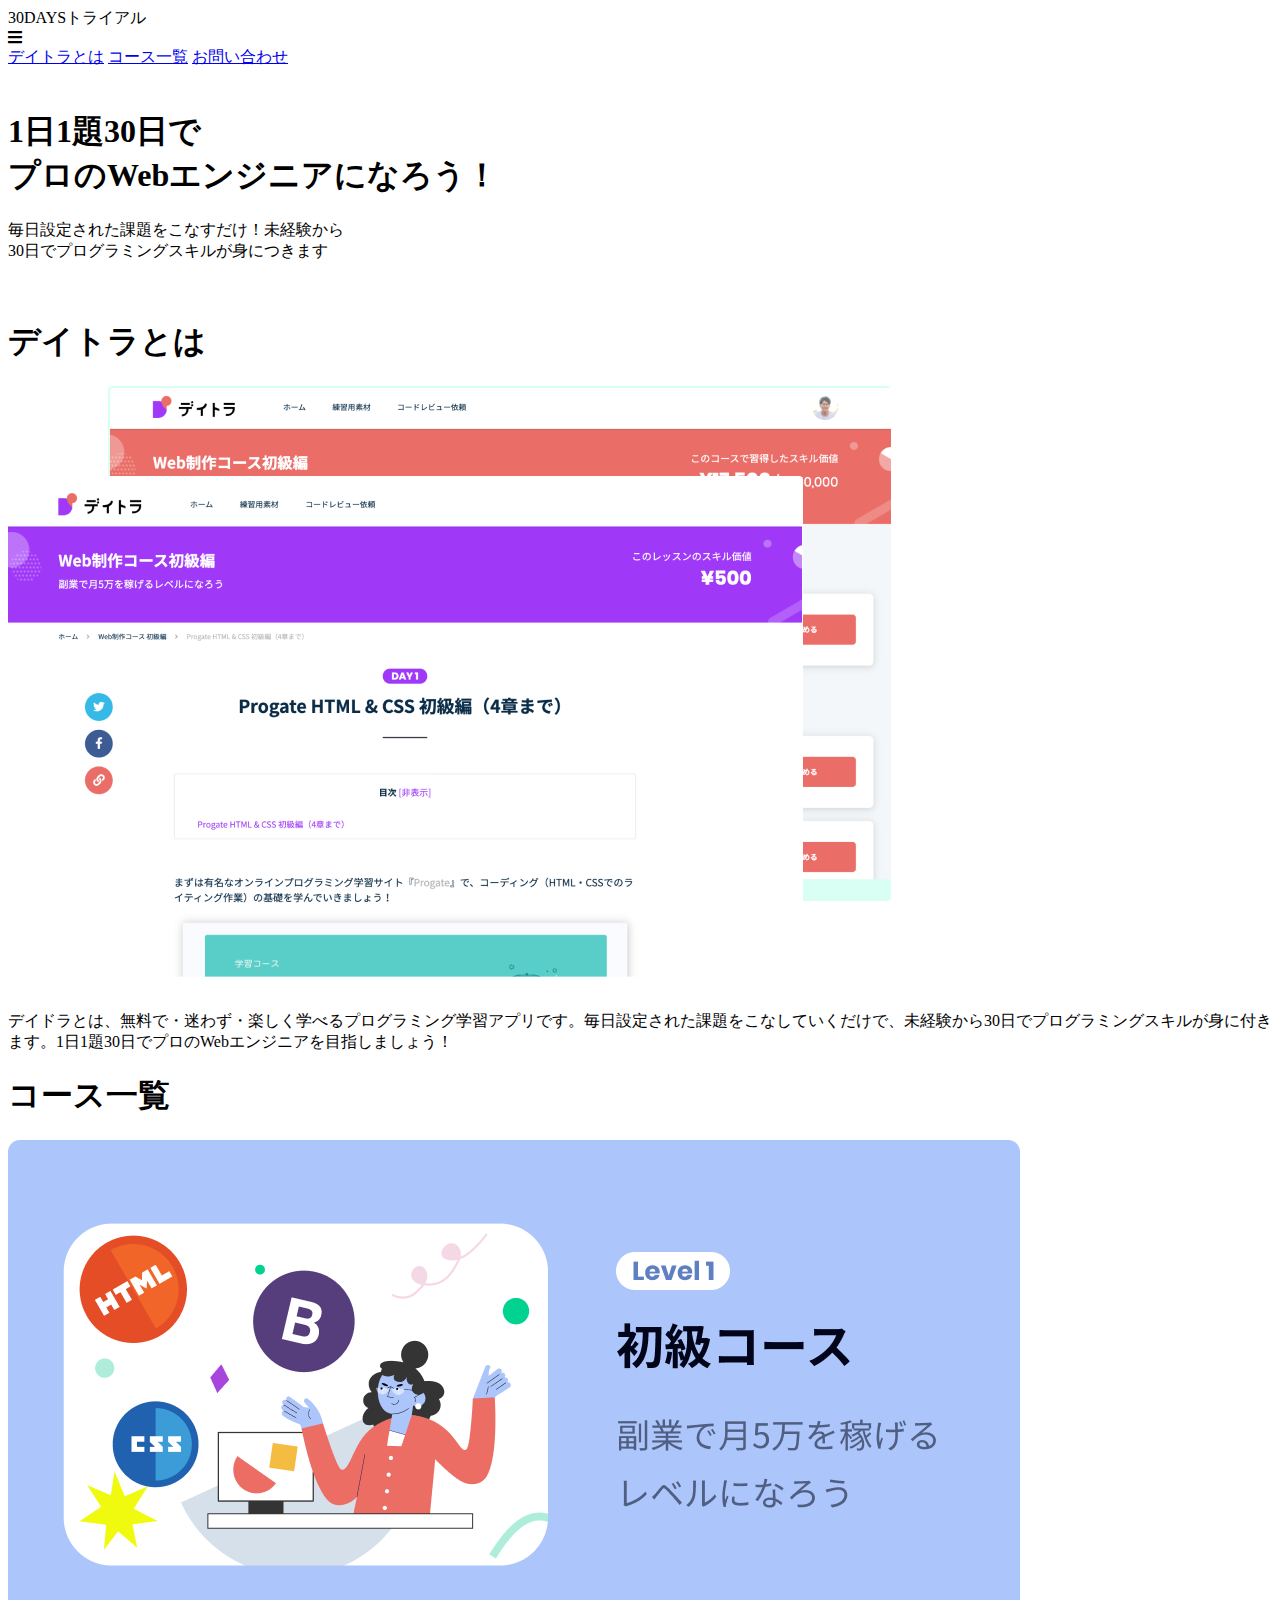
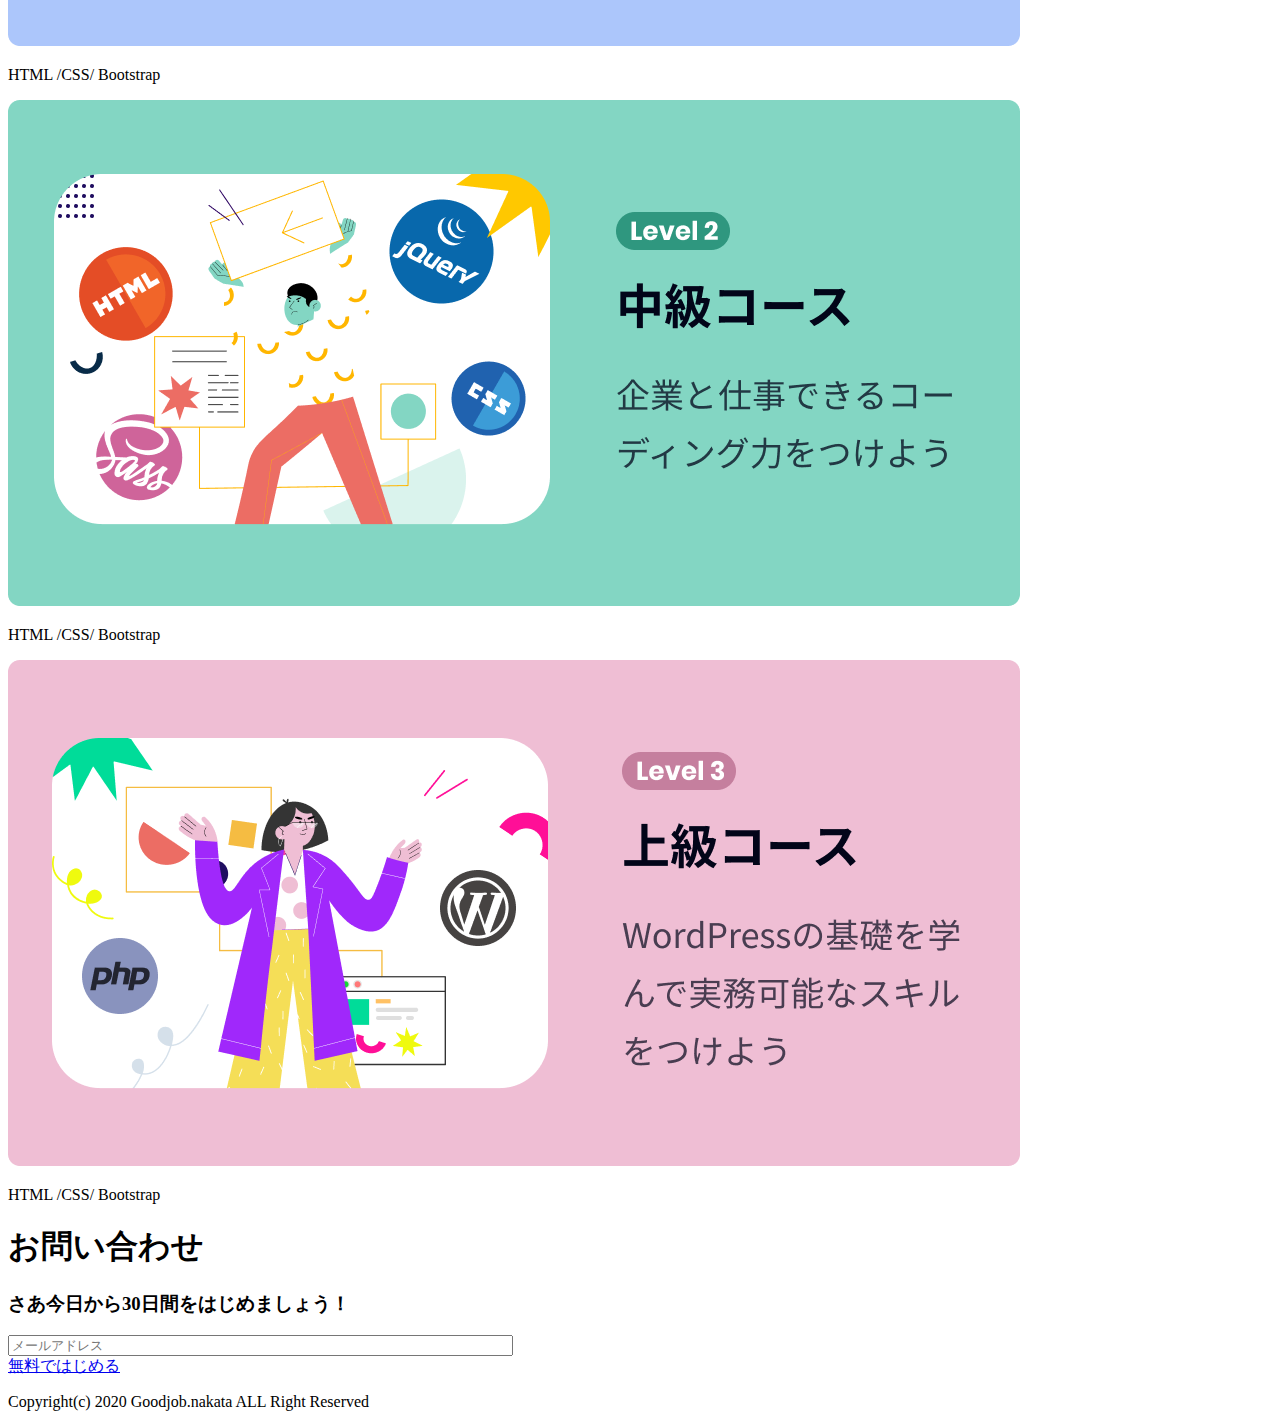
<file: index.html>
<!doctype html>
<html>
<head>
<meta charset="utf-8">
<title>210120_Coding_Training</title>
<link href="https://satori8901.github.io/satori8901.github.io/css/style.css" rel="stylesheet" type="text/css">
<link href="https://satori8901.github.io/satori8901.github.io/css/reset.css" rel="stylesheet" type="text/css">
<link href="https://satori8901.github.io/satori8901.github.io/css/Responsive.css" rel="stylesheet" type="text/css">
<link href="https://use.fontawesome.com/releases/v5.6.1/css/all.css" rel="stylesheet">
<meta name="viewport" content="width=device-width, initial-scale=1.0, maximum-scale=1.0, minimum-scale=1.0">
</head>
	<header>
      <div class="container">
		<div class="header-left">
			<div class="logo">30DAYSトライアル</div>
		</div>
		<span class="i-bar"><i class="fas fa-bars"></i></span>
		<div class="header-right">
			<a href="#">デイトラとは</a>
			<a href="#">コース一覧</a>
			<a href="#">お問い合わせ</a>
		  
	  </div>
	  </div>
	</header>
	
	
	<div class="top-wrapper">
　　　　　<div class="container">
		  <h1>1日1題30日で<br>プロのWebエンジニアになろう！</h1>
		 <p>毎日設定された課題をこなすだけ！未経験から<br>30日でプログラミングスキルが身につきます</p>
　　　　　</div>	  
	</div>
	
	
	<div class="about-wrapper">
		<div class="container">
			<div class="heading">
			   <h1>デイトラとは</h1>
			</div>
             <div class="flex-container">
				 <div class="flex-item1">
					 <img src="img/about.png" alt="">
				 </div>
				 <div class="flex-item1">
					 <p>デイドラとは、無料で・迷わず・楽しく学べるプログラミング学習アプリです。毎日設定された課題をこなしていくだけで、未経験から30日でプログラミングスキルが身に付きます。1日1題30日でプロのWebエンジニアを目指しましょう！</p>
				 </div>
				 
			 </div>
	    </div>
	</div>
	
	
	<div class="course-wrapper">
	 <div class="container">
	   <div class="heading"><h1>コース一覧</h1></div>
	   <div class="flex-container2">
		
		<div class="flex-item2">
			<img src="img/web_first.png" alt="">
			<p>HTML /CSS/ Bootstrap</p>
		</div>
		 
		 <div class="flex-item2">
			<img src="img/web_second.png" alt="">
			<p>HTML /CSS/ Bootstrap</p>
		</div>
		 
		 <div class="flex-item2">
			<img src="img/web_third.png" alt="">
			<p>HTML /CSS/ Bootstrap</p>
		</div>
	  </div>
	 </div>
	</div>
	
	
	<div class="message-wrapper">
	  <div class="container">
		<div class="heading"><h1>お問い合わせ</h1></div>
		<div class="message-contents">
			<h3>さあ今日から30日間をはじめましょう！</h3>
			<div class="male-box">
				<input type="text" size="60" placeholder="メールアドレス">
			</div>
			<div class="message-btn">
				<a href="#">無料ではじめる</a>
			</div>
		</div>
		
	  </div>
	</div>
	
	<footer><p>Copyright(c) 2020 Goodjob.nakata ALL Right Reserved</p></footer>

<body>
</body>
</html>
</file>
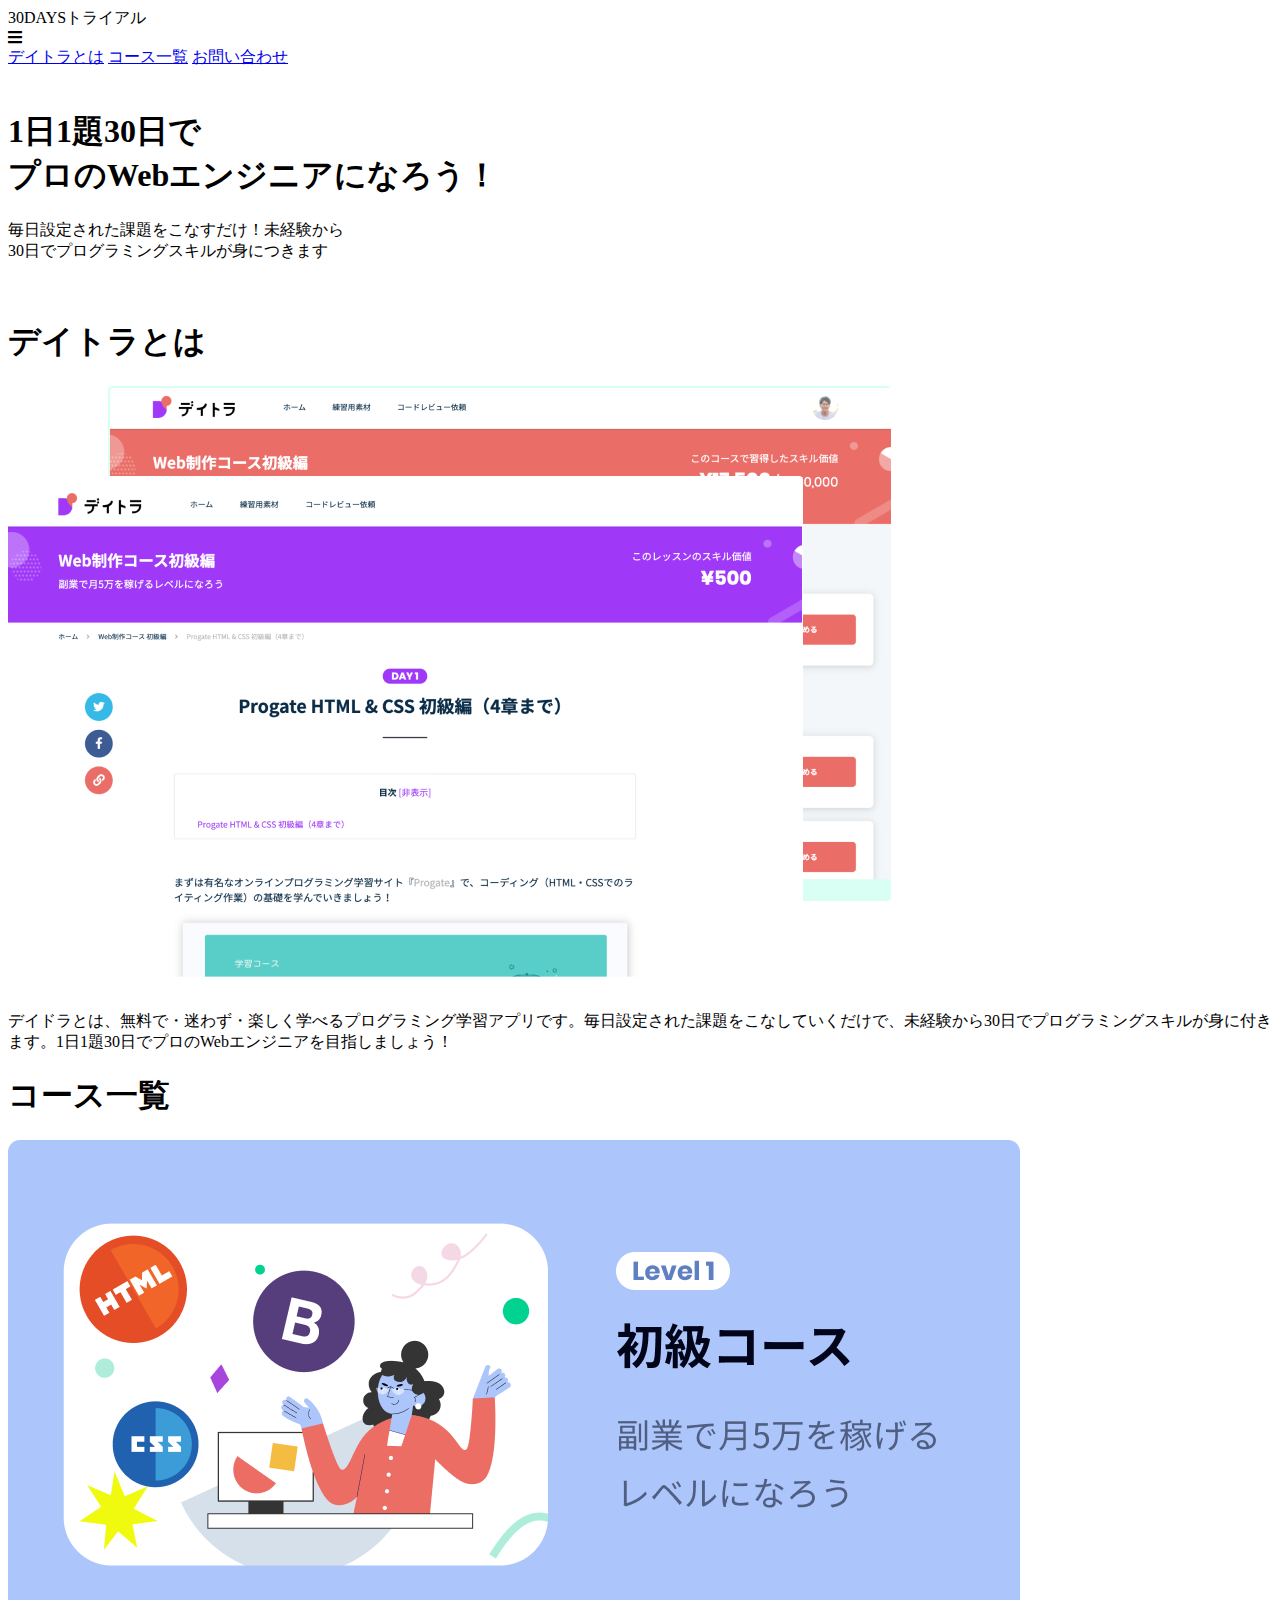
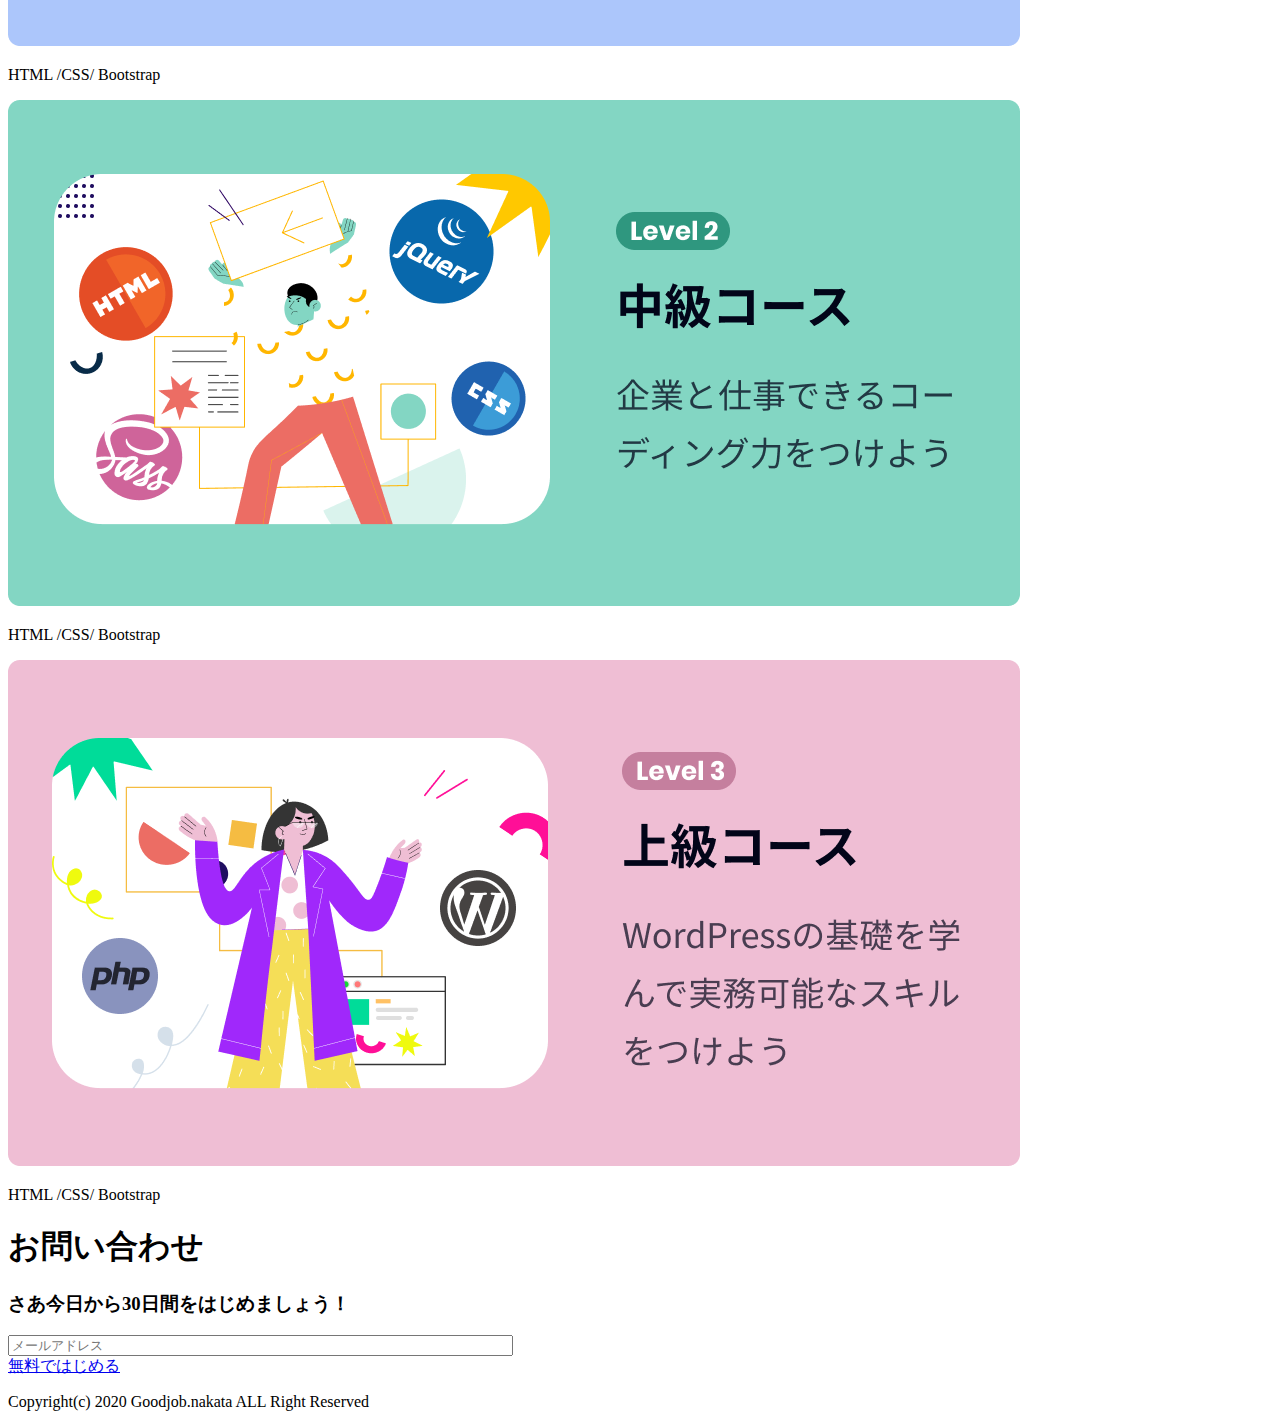
<file: 210120_coading_traning.html>
<!doctype html>
<html>
<head>
<meta charset="utf-8">
<title>210120_Coding_Training</title>
<link href="https://satori8901.github.io/satori8901.github.io/css/style.css" rel="stylesheet" type="text/css">
<link href="https://satori8901.github.io/satori8901.github.io/css/reset.css" rel="stylesheet" type="text/css">
<link href="https://satori8901.github.io/satori8901.github.io/css/Responsive.css" rel="stylesheet" type="text/css">
<link href="https://use.fontawesome.com/releases/v5.6.1/css/all.css" rel="stylesheet">
</head>
	<header>
      <div class="container">
		<div class="header-left">
			<div class="logo">30DAYSトライアル</div>
		</div>
		<span class="i-bar"><i class="fas fa-bars"></i></span>
		<div class="header-right">
			<a href="#">デイトラとは</a>
			<a href="#">コース一覧</a>
			<a href="#">お問い合わせ</a>
		  
	  </div>
	  </div>
	</header>
	
	
	<div class="top-wrapper">
　　　　　<div class="container">
		  <h1>1日1題30日で<br>プロのWebエンジニアになろう！</h1>
		 <p>毎日設定された課題をこなすだけ！未経験から<br>30日でプログラミングスキルが身につきます</p>
　　　　　</div>	  
	</div>
	
	
	<div class="about-wrapper">
		<div class="container">
			<div class="heading">
			   <h1>デイトラとは</h1>
			</div>
             <div class="flex-container">
				 <div class="flex-item1">
					 <img src="img/about.png" alt="">
				 </div>
				 <div class="flex-item1">
					 <p>デイドラとは、無料で・迷わず・楽しく学べるプログラミング学習アプリです。毎日設定された課題をこなしていくだけで、未経験から30日でプログラミングスキルが身に付きます。1日1題30日でプロのWebエンジニアを目指しましょう！</p>
				 </div>
				 
			 </div>
	    </div>
	</div>
	
	
	<div class="course-wrapper">
	 <div class="container">
	   <div class="heading"><h1>コース一覧</h1></div>
	   <div class="flex-container2">
		
		<div class="flex-item2">
			<img src="img/web_first.png" alt="">
			<p>HTML /CSS/ Bootstrap</p>
		</div>
		 
		 <div class="flex-item2">
			<img src="img/web_second.png" alt="">
			<p>HTML /CSS/ Bootstrap</p>
		</div>
		 
		 <div class="flex-item2">
			<img src="img/web_third.png" alt="">
			<p>HTML /CSS/ Bootstrap</p>
		</div>
	  </div>
	 </div>
	</div>
	
	
	<div class="message-wrapper">
	  <div class="container">
		<div class="heading"><h1>お問い合わせ</h1></div>
		<div class="message-contents">
			<h3>さあ今日から30日間をはじめましょう！</h3>
			<div class="male-box">
				<input type="text" size="60" placeholder="メールアドレス">
			</div>
			<div class="message-btn">
				<a href="#">無料ではじめる</a>
			</div>
		</div>
		
	  </div>
	</div>
	
	<footer><p>Copyright(c) 2020 Goodjob.nakata ALL Right Reserved</p></footer>

<body>
</body>
</html>
</file>
